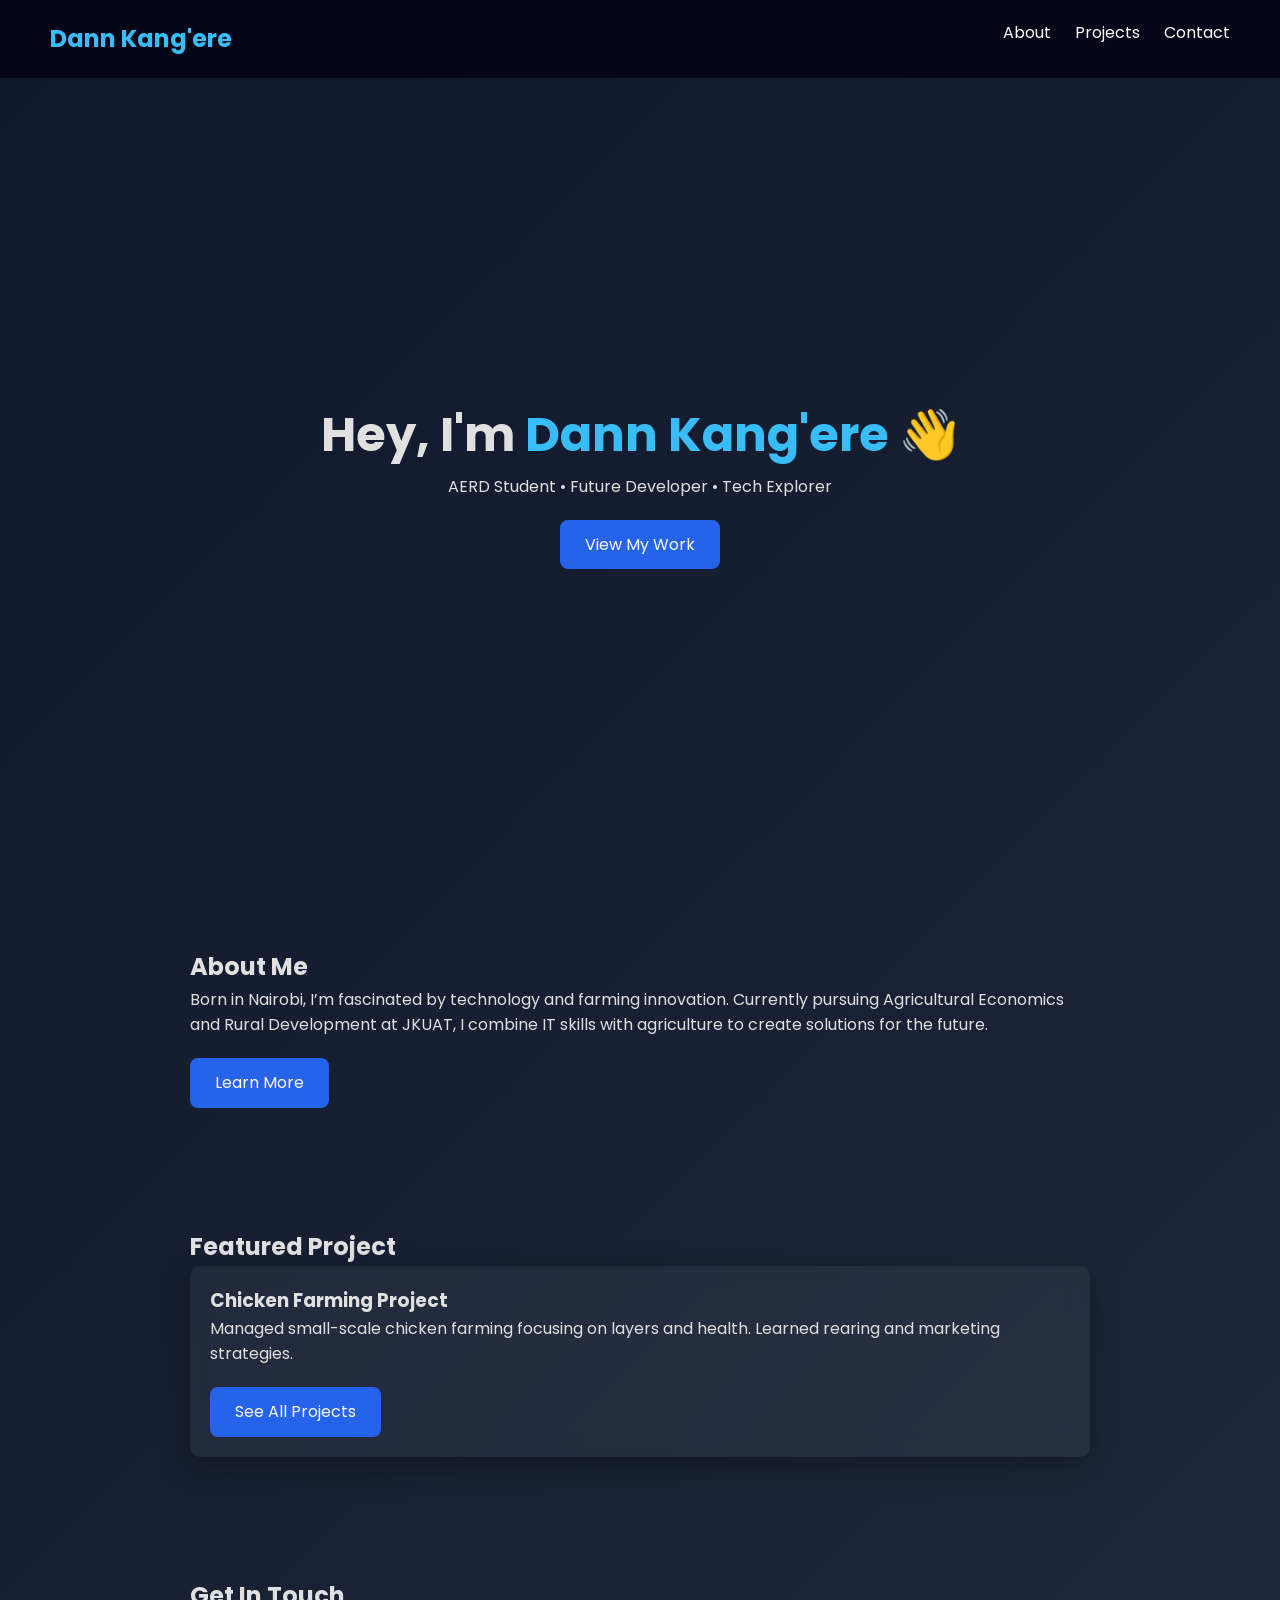
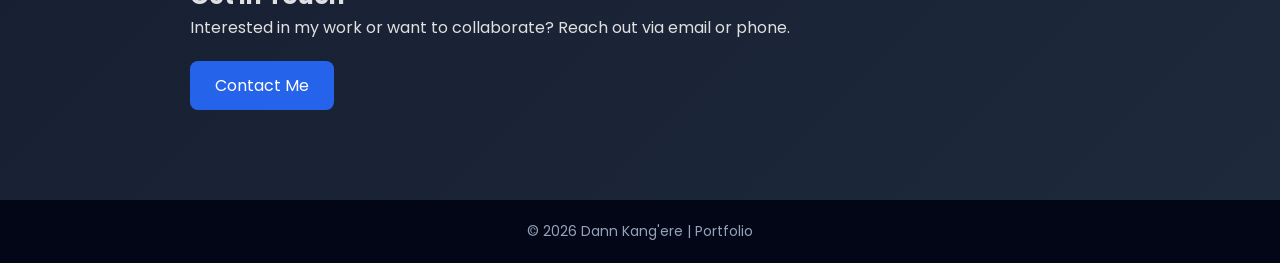
<file: index.html>
<!DOCTYPE html>
<html lang="en">
<head>
  <meta charset="UTF-8">
  <meta name="viewport" content="width=device-width, initial-scale=1.0">
  <title>Dann Kang'ere | Portfolio</title>
  <link href="https://fonts.googleapis.com/css2?family=Poppins:wght@300;400;600&display=swap" rel="stylesheet">
  <link rel="stylesheet" href="style.css">
</head>
<body>
  <nav>
    <h2>Dann Kang'ere</h2>
    <div>
      <a href="about.html">About</a>
      <a href="projects.html">Projects</a>
      <a href="contact.html">Contact</a>
    </div>
  </nav>

  <div class="hero">
    <h1>Hey, I'm <span>Dann Kang'ere</span> 👋</h1>
    <p>AERD Student • Future Developer • Tech Explorer</p>
    <a href="projects.html" class="btn">View My Work</a>
  </div>

  <section class="preview">
    <h2>About Me</h2>
    <p>Born in Nairobi, I’m fascinated by technology and farming innovation. Currently pursuing Agricultural Economics and Rural Development at JKUAT, I combine IT skills with agriculture to create solutions for the future.</p>
    <a href="about.html" class="btn">Learn More</a>
  </section>

  <section class="preview">
    <h2>Featured Project</h2>
    <div class="project-card">
      <h3>Chicken Farming Project</h3>
      <p>Managed small-scale chicken farming focusing on layers and health. Learned rearing and marketing strategies.</p>
      <a href="projects.html" class="btn">See All Projects</a>
    </div>
  </section>

  <section class="preview">
    <h2>Get In Touch</h2>
    <p>Interested in my work or want to collaborate? Reach out via email or phone.</p>
    <a href="contact.html" class="btn">Contact Me</a>
  </section>

  <footer>
    <p>&copy; 2026 Dann Kang'ere | Portfolio</p>
  </footer>
</body>
</html>
</file>
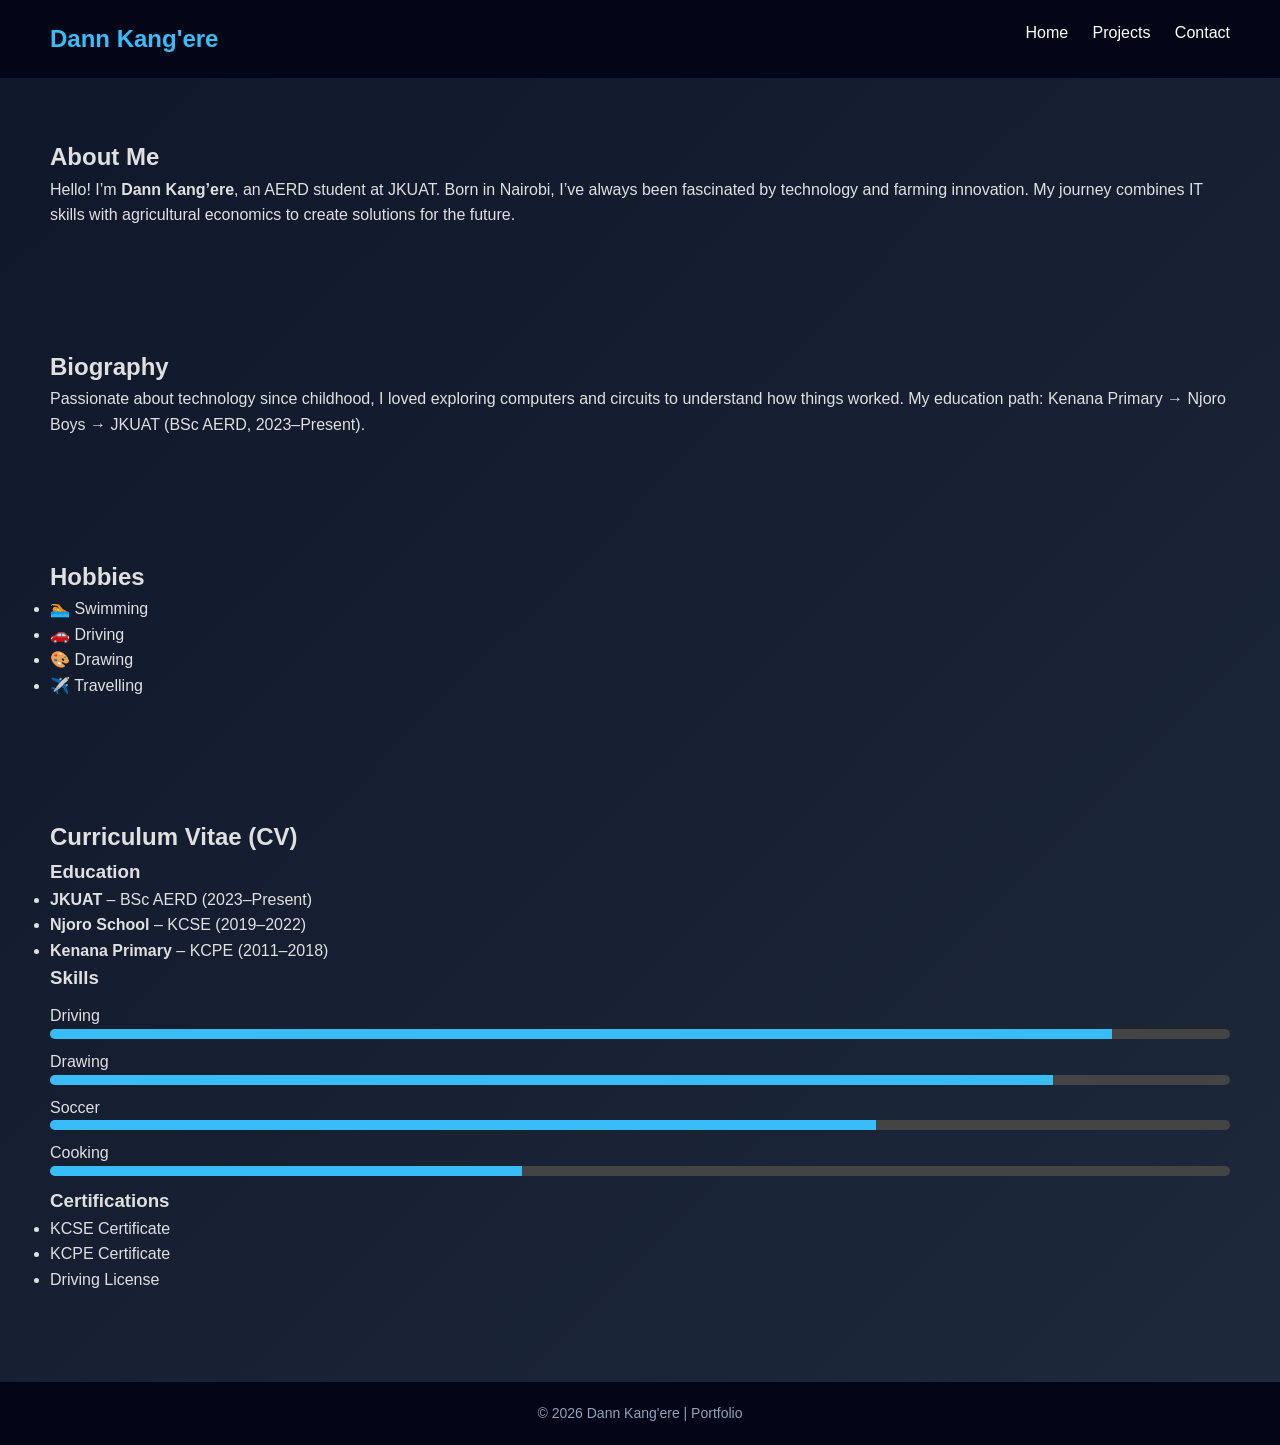
<file: about.html>
<!DOCTYPE html>
<html lang="en">
<head>
  <meta charset="UTF-8">
  <meta name="viewport" content="width=device-width, initial-scale=1.0">
  <title>About | Dann Kang'ere</title>
  <link rel="stylesheet" href="style.css">
</head>
<body>
  <nav>
    <h2>Dann Kang'ere</h2>
    <div>
      <a href="index.html">Home</a>
      <a href="projects.html">Projects</a>
      <a href="contact.html">Contact</a>
    </div>
  </nav>

  <section class="profile">
    <h2>About Me</h2>
    <p>Hello! I’m <strong>Dann Kang’ere</strong>, an AERD student at JKUAT. Born in Nairobi, I’ve always been fascinated by technology and farming innovation. My journey combines IT skills with agricultural economics to create solutions for the future.</p>
  </section>

  <section>
    <h2>Biography</h2>
    <p>Passionate about technology since childhood, I loved exploring computers and circuits to understand how things worked. My education path: Kenana Primary → Njoro Boys → JKUAT (BSc AERD, 2023–Present).</p>
  </section>

  <section>
    <h2>Hobbies</h2>
    <ul class="hobbies">
      <li>🏊 Swimming</li>
      <li>🚗 Driving</li>
      <li>🎨 Drawing</li>
      <li>✈️ Travelling</li>
    </ul>
  </section>

  <section>
    <h2>Curriculum Vitae (CV)</h2>
    <h3>Education</h3>
    <ul>
      <li><strong>JKUAT</strong> – BSc AERD (2023–Present)</li>
      <li><strong>Njoro School</strong> – KCSE (2019–2022)</li>
      <li><strong>Kenana Primary</strong> – KCPE (2011–2018)</li>
    </ul>

    <h3>Skills</h3>
    <div class="skill"><p>Driving</p><div class="progress"><div class="bar" style="width:90%"></div></div></div>
    <div class="skill"><p>Drawing</p><div class="progress"><div class="bar" style="width:85%"></div></div></div>
    <div class="skill"><p>Soccer</p><div class="progress"><div class="bar" style="width:70%"></div></div></div>
    <div class="skill"><p>Cooking</p><div class="progress"><div class="bar" style="width:40%"></div></div></div>

    <h3>Certifications</h3>
    <ul>
      <li>KCSE Certificate</li>
      <li>KCPE Certificate</li>
      <li>Driving License</li>
    </ul>
  </section>

  <footer>
    <p>&copy; 2026 Dann Kang'ere | Portfolio</p>
  </footer>
</body>
</html>
</file>
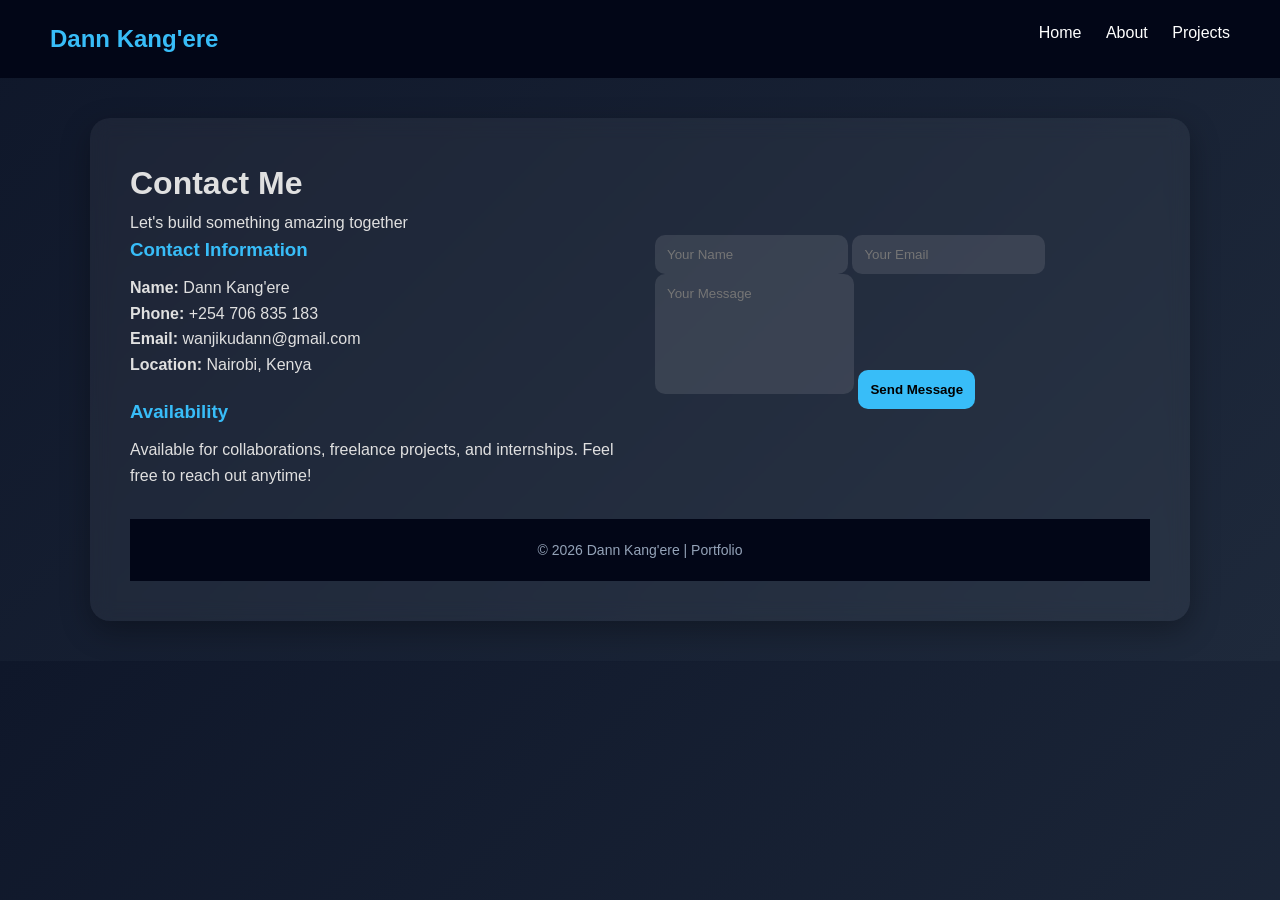
<file: contact.html>
<!DOCTYPE html>
<html lang="en">
<head>
  <meta charset="UTF-8">
  <meta name="viewport" content="width=device-width, initial-scale=1.0">
  <title>Contact | Dann Kang'ere</title>
  <link rel="stylesheet" href="style.css">
</head>
<body>
  <nav>
    <h2>Dann Kang'ere</h2>
    <div>
      <a href="index.html">Home</a>
      <a href="about.html">About</a>
      <a href="projects.html">Projects</a>
    </div>
  </nav>

  <div class="container">
    <h1>Contact Me</h1>
    <p class="subtitle">Let's build something amazing together</p>

    <div class="contact-grid">
      <!-- Contact Info -->
      <div class="info">
        <h3>Contact Information</h3>
        <p><strong>Name:</strong> Dann Kang'ere</p>
        <p><strong>Phone:</strong> +254 706 835 183</p>
        <p><strong>Email:</strong> wanjikudann@gmail.com</p>
        <p><strong>Location:</strong> Nairobi, Kenya</p>

        <h3 style="margin-top:20px;">Availability</h3>
        <p>Available for collaborations, freelance projects, and internships. Feel free to reach out anytime!</p>
      </div>

      <!-- Contact Form -->
      <div class="form">
        <form action="https://formspree.io/f/yourformid" method="POST">
          <input type="text" name="name" placeholder="Your Name" required>
          <input type="email" name="email" placeholder="Your Email" required>
          <textarea name="message" placeholder="Your Message"></textarea>
          <button type="submit">Send Message</button>
        </form>
      </div>
    </div>

    <footer>
      <p>&copy; 2026 Dann Kang'ere | Portfolio</p>
    </footer>
  </div>
</body>
</html>
</file>
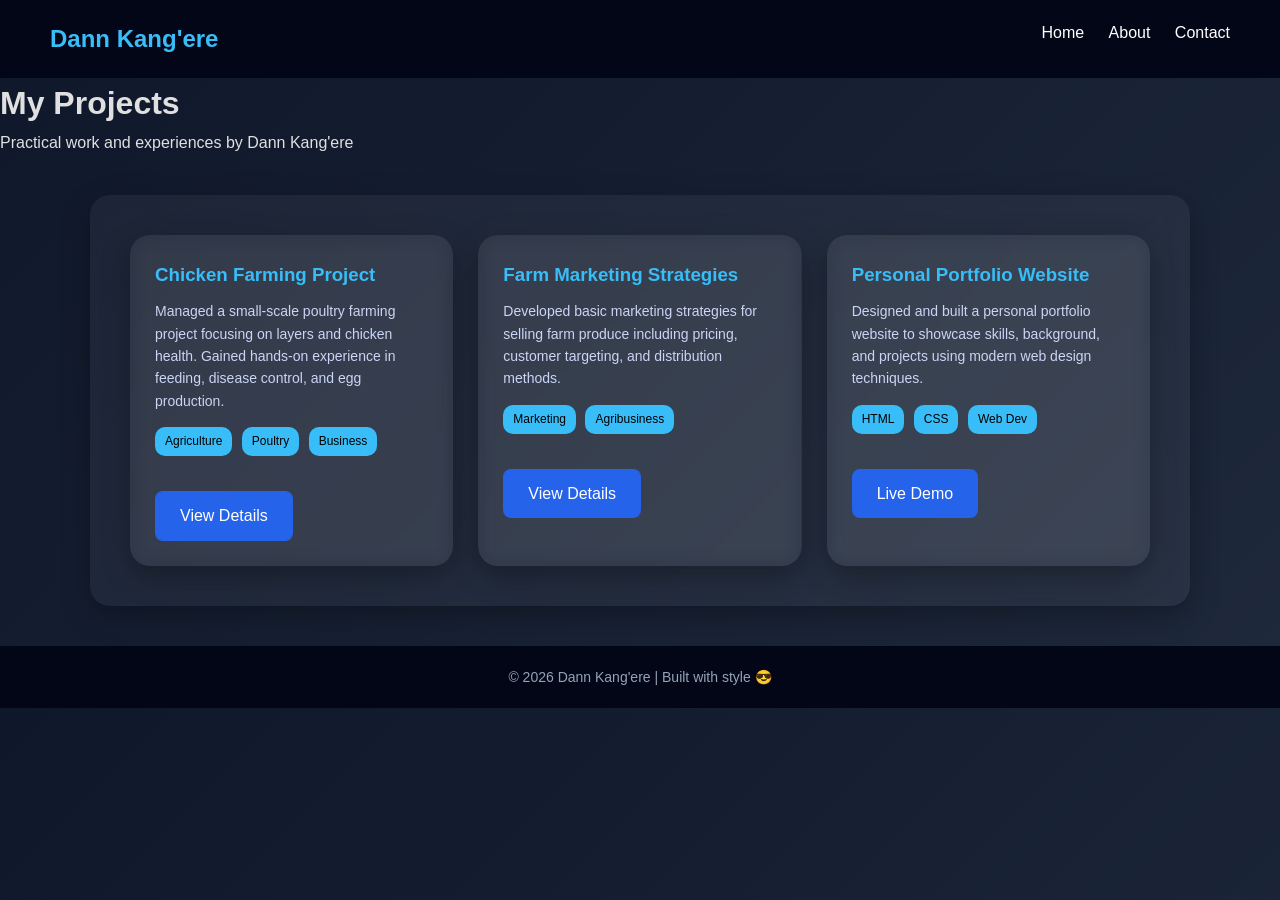
<file: projects.html>
<!DOCTYPE html>
<html lang="en">
<head>
  <meta charset="UTF-8" />
  <meta name="viewport" content="width=device-width, initial-scale=1.0" />
  <title>Projects | Dann Kang'ere</title>
  <link rel="stylesheet" href="style.css">
</head>
<body>
  <nav>
    <h2>Dann Kang'ere</h2>
    <div>
      <a href="index.html">Home</a>
      <a href="about.html">About</a>
      <a href="contact.html">Contact</a>
    </div>
  </nav>

  <header>
    <h1>My Projects</h1>
    <p>Practical work and experiences by Dann Kang'ere</p>
  </header>

  <div class="container">
    <div class="grid">
      <div class="card">
        <h3>Chicken Farming Project</h3>
        <p>Managed a small-scale poultry farming project focusing on layers and chicken health. Gained hands-on experience in feeding, disease control, and egg production.</p>
        <div class="tags">
          <span class="tag">Agriculture</span>
          <span class="tag">Poultry</span>
          <span class="tag">Business</span>
        </div>
        <a href="#" class="btn">View Details</a>
      </div>

      <div class="card">
        <h3>Farm Marketing Strategies</h3>
        <p>Developed basic marketing strategies for selling farm produce including pricing, customer targeting, and distribution methods.</p>
        <div class="tags">
          <span class="tag">Marketing</span>
          <span class="tag">Agribusiness</span>
        </div>
        <a href="#" class="btn">View Details</a>
      </div>

      <div class="card">
        <h3>Personal Portfolio Website</h3>
        <p>Designed and built a personal portfolio website to showcase skills, background, and projects using modern web design techniques.</p>
        <div class="tags">
          <span class="tag">HTML</span>
          <span class="tag">CSS</span>
          <span class="tag">Web Dev</span>
        </div>
        <a href="#" class="btn">Live Demo</a>
      </div>
    </div>
  </div>

  <footer>
    © 2026 Dann Kang'ere | Built with style 😎
  </footer>
</body>
</html>
</file>
<file: style.css>
/* Reset & Base */
* {
  margin: 0;
  padding: 0;
  box-sizing: border-box;
}

body {
  font-family: 'Poppins', sans-serif;
  background: #0f172a; /* dark navy background */
  color: #e0e0e0;
  font-size: 16px;
  line-height: 1.6;
}

/* Navigation */
nav {
  display: flex;
  justify-content: space-between;
  padding: 20px 50px;
  position: sticky;
  top: 0;
  background: #020617;
}

nav h2 {
  color: #38bdf8;
}

nav a {
  color: white;
  margin-left: 20px;
  text-decoration: none;
}

nav a:hover {
  color: #38bdf8;
}

/* Hero Section */
.hero {
  height: 90vh;
  display: flex;
  flex-direction: column;
  justify-content: center;
  align-items: center;
  text-align: center;
}

.hero h1 {
  font-size: 3rem;
}

.hero span {
  color: #38bdf8;
}

.btn {
  margin-top: 20px;
  padding: 12px 25px;
  background: #2563eb;
  border: none;
  border-radius: 8px;
  color: white;
  text-decoration: none;
  display: inline-block;
}

.btn:hover {
  background: #1d4ed8;
}

/* Sections */
section {
  padding: 60px 50px;
}

.preview, .about, .projects, .contact {
  max-width: 1000px;
  margin: auto;
}

/* Project Cards */
.projects-grid {
  display: grid;
  grid-template-columns: repeat(auto-fit,minmax(250px,1fr));
  gap: 20px;
  margin-top: 20px;
}

.project-card, .card {
  background: #1e293b;
  padding: 20px;
  border-radius: 10px;
  transition: 0.3s;
}

.project-card:hover, .card:hover {
  transform: translateY(-5px);
}

/* Skills Progress Bars */
.skill {
  margin: 10px 0;
}
.progress {
  background: #444;
  border-radius: 5px;
  overflow: hidden;
}
.bar {
  background: #38bdf8;
  height: 10px;
}

/* Contact Form */
.contact form {
  display: flex;
  flex-direction: column;
  gap: 15px;
  margin-top: 20px;
}

.contact input,
.contact textarea {
  padding: 12px;
  border: none;
  border-radius: 8px;
  background: #1e293b;
  color: white;
  font-size: 1rem;
}

.contact textarea {
  min-height: 120px;
  resize: vertical;
}

.contact button {
  background: #2563eb;
  color: white;
  padding: 12px;
  border: none;
  border-radius: 8px;
  cursor: pointer;
  font-size: 1rem;
}

.contact button:hover {
  background: #1d4ed8;
}

/* Footer */
footer {
  text-align: center;
  padding: 20px;
  background: #020617;
  color: #e0e0e0;
}

/* 📱 Mobile adjustments */
@media (max-width: 600px) {
  body {
    font-size: 18px; /* larger text on phones */
  }
  nav {
    flex-direction: column;
    align-items: center;
  }
  nav div {
    margin-top: 10px;
  }
  .hero h1 {
    font-size: 2rem;
  }
  section {
    padding: 40px 20px;
  }
}
.contact form {
  display: flex;
  flex-direction: column;
  gap: 15px;
  margin-top: 20px;
}

.contact input,
.contact textarea {
  padding: 12px;
  border: none;
  border-radius: 8px;
  background: #1e293b;
  color: white;
  font-size: 1rem;
}

.contact textarea {
  min-height: 120px;
  resize: vertical;
}

.contact button {
  background: #2563eb;
  color: white;
  padding: 12px;
  border: none;
  border-radius: 8px;
  cursor: pointer;
  font-size: 1rem;
}

.contact button:hover {
  background: #1d4ed8;
}

/* 📱 Mobile adjustments */
@media (max-width: 600px) {
  .contact input,
  .contact textarea,
  .contact button {
    width: 100%; /* full width on small screens */
    font-size: 1.1rem; /* slightly larger text */
  }
}
/* Reset & Base */
* {
  margin: 0;
  padding: 0;
  box-sizing: border-box;
  font-family: 'Poppins', sans-serif;
}

body {
  background: linear-gradient(135deg, #0f172a, #1e293b); /* gradient background */
  color: #e0e0e0;
  font-size: 16px;
  line-height: 1.6;
}

/* Navigation */
nav {
  display: flex;
  justify-content: space-between;
  padding: 20px 50px;
  position: sticky;
  top: 0;
  background: #020617;
}

nav h2 {
  color: #38bdf8;
}

nav a {
  color: white;
  margin-left: 20px;
  text-decoration: none;
}

nav a:hover {
  color: #38bdf8;
}

/* Hero Section */
.hero {
  height: 90vh;
  display: flex;
  flex-direction: column;
  justify-content: center;
  align-items: center;
  text-align: center;
}

.hero h1 {
  font-size: 3rem;
}

.hero span {
  color: #38bdf8;
}

.btn {
  margin-top: 20px;
  padding: 12px 25px;
  background: #2563eb;
  border: none;
  border-radius: 8px;
  color: white;
  text-decoration: none;
  display: inline-block;
}

.btn:hover {
  background: #1d4ed8;
}

/* Sections */
section {
  padding: 60px 50px;
}

.preview, .about, .projects, .contact {
  max-width: 1000px;
  margin: auto;
}

/* Project Cards */
.projects-grid {
  display: grid;
  grid-template-columns: repeat(auto-fit,minmax(250px,1fr));
  gap: 20px;
  margin-top: 20px;
}

.project-card, .card {
  background: rgba(255,255,255,0.05); /* glass effect */
  padding: 20px;
  border-radius: 10px;
  backdrop-filter: blur(10px);
  box-shadow: 0 10px 30px rgba(0,0,0,0.3);
  transition: 0.3s;
}

.project-card:hover, .card:hover {
  transform: translateY(-5px);
}

/* Skills Progress Bars */
.skill {
  margin: 10px 0;
}
.progress {
  background: #444;
  border-radius: 5px;
  overflow: hidden;
}
.bar {
  background: #38bdf8;
  height: 10px;
}

/* Contact Page */
.container {
  width: 90%;
  max-width: 900px;
  background: rgba(255,255,255,0.05);
  border-radius: 20px;
  padding: 40px;
  backdrop-filter: blur(10px);
  box-shadow: 0 10px 30px rgba(0,0,0,0.3);
  margin: auto;
}

.contact-grid {
  display: grid;
  grid-template-columns: 1fr 1fr;
  gap: 30px;
}

.info h3 {
  margin-bottom: 10px;
  color: #38bdf8;
}

.form {
  display: flex;
  flex-direction: column;
  gap: 15px;
}

input, textarea {
  padding: 12px;
  border: none;
  border-radius: 10px;
  outline: none;
  background: rgba(255,255,255,0.1);
  color: #fff;
}

textarea {
  resize: none;
  height: 120px;
}

button {
  padding: 12px;
  border: none;
  border-radius: 10px;
  background: #38bdf8;
  color: #000;
  font-weight: 600;
  cursor: pointer;
  transition: 0.3s;
}

button:hover {
  transform: scale(1.05);
  background: #0ea5e9;
}

/* Footer */
footer {
  text-align: center;
  margin-top: 30px;
  padding: 20px;
  font-size: 14px;
  color: #94a3b8;
  background: #020617;
}

/* 📱 Mobile adjustments */
@media(max-width: 768px) {
  .contact-grid {
    grid-template-columns: 1fr;
  }
  body {
    font-size: 18px;
  }
  nav {
    flex-direction: column;
    align-items: center;
  }
  nav div {
    margin-top: 10px;
  }
  .hero h1 {
    font-size: 2rem;
  }
  section {
    padding: 40px 20px;
  }
}
/* Reset & Base */
* {
  margin: 0;
  padding: 0;
  box-sizing: border-box;
  font-family: 'Poppins', sans-serif;
}

body {
  background: linear-gradient(135deg, #0f172a, #1e293b);
  color: #e0e0e0;
  font-size: 16px;
  line-height: 1.6;
}

/* Navigation */
nav {
  display: flex;
  justify-content: space-between;
  padding: 20px 50px;
  position: sticky;
  top: 0;
  background: #020617;
}

nav h2 {
  color: #38bdf8;
}

nav a {
  color: white;
  margin-left: 20px;
  text-decoration: none;
}

nav a:hover {
  color: #38bdf8;
}

/* Hero Section */
.hero {
  height: 90vh;
  display: flex;
  flex-direction: column;
  justify-content: center;
  align-items: center;
  text-align: center;
}

.hero h1 {
  font-size: 3rem;
}

.hero span {
  color: #38bdf8;
}

.btn {
  margin-top: 20px;
  padding: 12px 25px;
  background: #2563eb;
  border: none;
  border-radius: 8px;
  color: white;
  text-decoration: none;
  display: inline-block;
}

.btn:hover {
  background: #1d4ed8;
}

/* Sections */
section {
  padding: 60px 50px;
}

.preview, .about, .projects, .contact {
  max-width: 1000px;
  margin: auto;
}

/* Project Grid & Cards */
.container {
  width: 90%;
  max-width: 1100px;
  margin: 40px auto;
}

.grid {
  display: grid;
  grid-template-columns: repeat(auto-fit,minmax(280px,1fr));
  gap: 25px;
}

.card {
  background: rgba(255,255,255,0.05);
  border-radius: 20px;
  padding: 25px;
  backdrop-filter: blur(10px);
  box-shadow: 0 10px 30px rgba(0,0,0,0.3);
  transition: 0.3s;
}

.card:hover {
  transform: translateY(-10px);
}

.card h3 {
  margin-bottom: 10px;
  color: #38bdf8;
}

.card p {
  color: #cbd5f5;
  font-size: 14px;
  margin-bottom: 15px;
}

.tags {
  margin-bottom: 15px;
}

.tag {
  display: inline-block;
  background: #38bdf8;
  color: #000;
  padding: 5px 10px;
  border-radius: 10px;
  font-size: 12px;
  margin-right: 5px;
}

/* Skills Progress Bars */
.skill {
  margin: 10px 0;
}
.progress {
  background: #444;
  border-radius: 5px;
  overflow: hidden;
}
.bar {
  background: #38bdf8;
  height: 10px;
}

/* Contact Page */
.contact-grid {
  display: grid;
  grid-template-columns: 1fr 1fr;
  gap: 30px;
}

.info h3 {
  margin-bottom: 10px;
  color: #38bdf8;
}

.form {
  display: flex;
  flex-direction: column;
  gap: 15px;
}

input, textarea {
  padding: 12px;
  border: none;
  border-radius: 10px;
  outline: none;
  background: rgba(255,255,255,0.1);
  color: #fff;
}

textarea {
  resize: none;
  height: 120px;
}

button {
  padding: 12px;
  border: none;
  border-radius: 10px;
  background: #38bdf8;
  color: #000;
  font-weight: 600;
  cursor: pointer;
  transition: 0.3s;
}

button:hover {
  transform: scale(1.05);
  background: #0ea5e9;
}

/* Footer */
footer {
  text-align: center;
  margin-top: 30px;
  padding: 20px;
  font-size: 14px;
  color: #94a3b8;
  background: #020617;
}

/* 📱 Mobile adjustments */
@media(max-width: 768px) {
  .contact-grid {
    grid-template-columns: 1fr;
  }
  body {
    font-size: 18px;
  }
  nav {
    flex-direction: column;
    align-items: center;
  }
  nav div {
    margin-top: 10px;
  }
  .hero h1 {
    font-size: 2rem;
  }
  section {
    padding: 40px 20px;
  }
}
</file>
